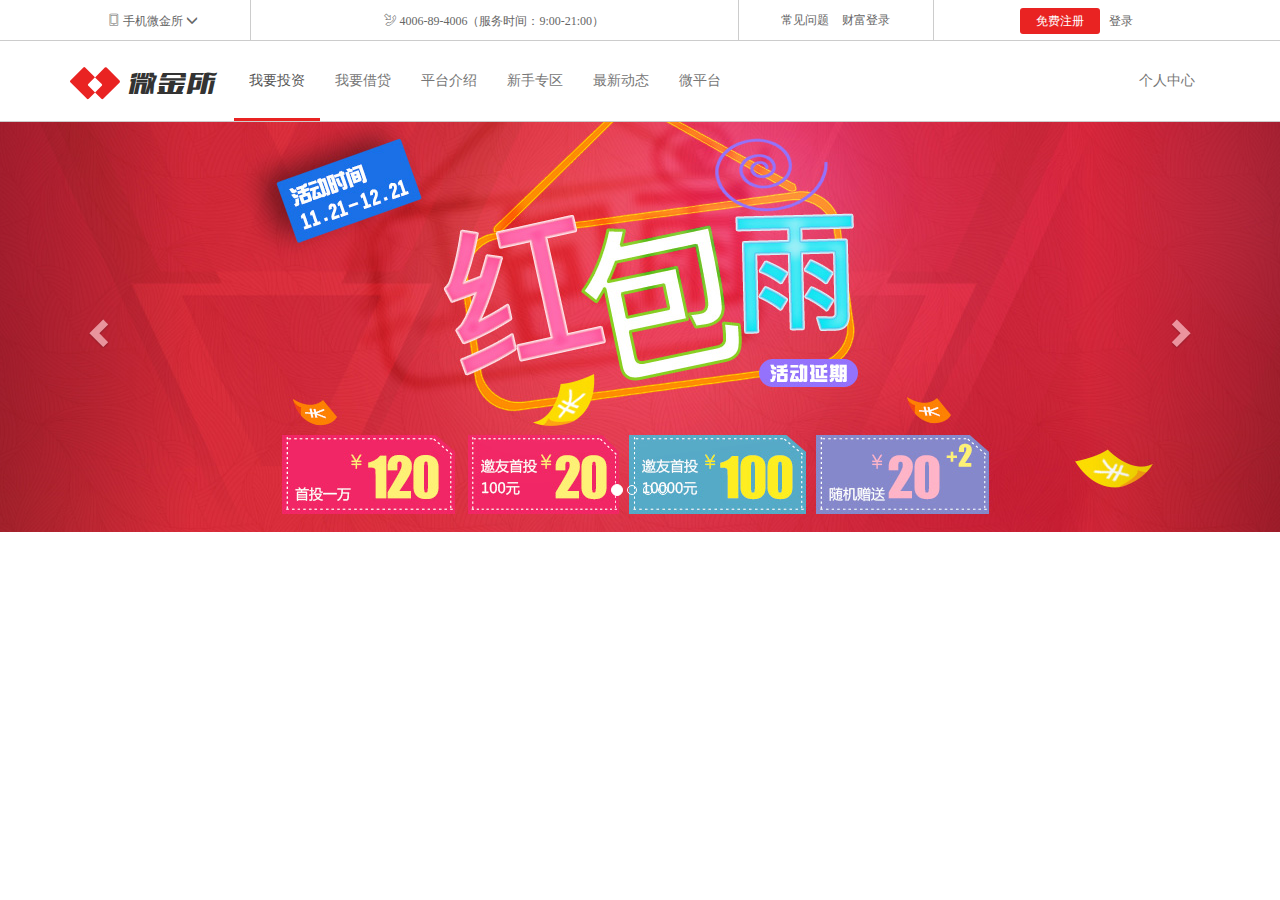
<file: split/05.index.html>
<!DOCTYPE html>
<html lang="en">
<head>
    <meta charset="utf-8">
    <meta http-equiv="X-UA-Compatible" content="IE=edge">
    <meta name="viewport" content="width=device-width, initial-scale=1,user-scalable=0">
    <title>微金所-传智播客</title>
    <link href="lib/bootstrap/css/bootstrap.css" rel="stylesheet">
    <!--[if lt IE 9]>
    <script src="lib/html5shiv/html5shiv.min.js"></script>
    <script src="lib/respond/respond.js"></script>
    <![endif]-->
    <link rel="stylesheet" href="css/05.index.css"/>
</head>
<body>
<!--顶部通栏-->
<header class="wjs_header hidden-sm hidden-xs">
    <div class="container">
        <div class="row">
            <div class="col-md-2">
                <a href="#" class="wjs_app">
                    <span class="wjs_icon wjs_icon_phone"></span>
                    <span>手机微金所</span>
                    <span class="glyphicon glyphicon-menu-down"></span>
                    <img src="images/code.jpg" alt=""/>
                </a>
            </div>
            <div class="col-md-5">
                <span class="wjs_icon wjs_icon_tel"></span>
                <span>4006-89-4006（服务时间：9:00-21:00）</span>
            </div>
            <div class="col-md-2">
                <a href="#">常见问题</a>
                <a href="#" class="m_l10">财富登录</a>
            </div>
            <div class="col-md-3">
                <a href="#" class="btn btn-register btn-xs">免费注册</a>
                <a href="#" class="btn btn-login btn-xs">登录</a>
            </div>
        </div>
    </div>
</header>
<!--导航栏-->
<nav class="navbar wjs_nav" data-spy="affix" data-offset-top="200">
    <div class="container">
        <div class="navbar-header">
            <button type="button" class="navbar-toggle collapsed" data-toggle="collapse"
                    data-target="#bs-example-navbar-collapse-1" aria-expanded="false">
                <span class="sr-only">Toggle navigation</span>
                <span class="icon-bar"></span>
                <span class="icon-bar"></span>
                <span class="icon-bar"></span>
            </button>
            <a class="navbar-brand" href="#">
                <span class="wjs_icon wjs_icon_logo"></span>
                <span class="wjs_icon wjs_icon_word"></span>
            </a>
        </div>
        <div class="collapse navbar-collapse" id="bs-example-navbar-collapse-1">
            <ul class="nav navbar-nav">
                <li class="active"><a href="#">我要投资</a></li>
                <li><a href="#">我要借贷</a></li>
                <li><a href="#">平台介绍</a></li>
                <li><a href="#">新手专区</a></li>
                <li><a href="#">最新动态</a></li>
                <li><a href="#">微平台</a></li>
            </ul>
            <ul class="nav navbar-nav navbar-right hidden-sm">
                <li><a href="#">个人中心</a></li>
            </ul>
        </div>
    </div>
</nav>
<!--轮播图-->
<div class="wjs_banner">
    <div id="carousel-example-generic" class="carousel slide" data-ride="carousel">
        <ol class="carousel-indicators">
            <li data-target="#carousel-example-generic" data-slide-to="0" class="active"></li>
            <li data-target="#carousel-example-generic" data-slide-to="1"></li>
            <li data-target="#carousel-example-generic" data-slide-to="2"></li>
            <li data-target="#carousel-example-generic" data-slide-to="3"></li>
        </ol>
        <div class="carousel-inner" role="listbox">
            <div class="item active">
                <a href="#" class="img_box hidden-xs" style="background-image:url(images/slide_01_2000x410.jpg)"></a>
                <a href="#" class="img_mobile hidden-sm hidden-md hidden-lg">
                    <img src="images/slide_01_640x340.jpg" alt="">
                </a>
            </div>
            <div class="item">
                <a href="#" class="img_box hidden-xs" style="background-image:url(images/slide_02_2000x410.jpg)"></a>
                <a href="#" class="img_mobile hidden-sm hidden-md hidden-lg">
                    <img src="images/slide_02_640x340.jpg" alt="">
                </a>
            </div>
            <div class="item">
                <a href="#" class="img_box hidden-xs" style="background-image:url(images/slide_03_2000x410.jpg)"></a>
                <a href="#" class="img_mobile hidden-sm hidden-md hidden-lg">
                    <img src="images/slide_03_640x340.jpg" alt="">
                </a>
            </div>
            <div class="item">
                <a href="#" class="img_box hidden-xs" style="background-image:url(images/slide_04_2000x410.jpg)"></a>
                <a href="#" class="img_mobile hidden-sm hidden-md hidden-lg">
                    <img src="images/slide_04_640x340.jpg" alt="">
                </a>
            </div>
        </div>
        <a class="left carousel-control" href="#carousel-example-generic" role="button" data-slide="prev">
            <span class="glyphicon glyphicon-chevron-left" aria-hidden="true"></span>
            <span class="sr-only">Previous</span>
        </a>
        <a class="right carousel-control" href="#carousel-example-generic" role="button" data-slide="next">
            <span class="glyphicon glyphicon-chevron-right" aria-hidden="true"></span>
            <span class="sr-only">Next</span>
        </a>
    </div>
</div>
<!--信息-->
<div class="wjs_info"></div>
<!--预约-->
<div class="wjs_book"></div>
<!--产品-->
<div class="wjs_product"></div>
<!--新闻-->
<div class="wjs_news"></div>
<!--合作伙伴-->
<footer class="wjs_footer"></footer>
<script src="lib/jquery/jquery.js"></script>
<script src="lib/bootstrap/js/bootstrap.min.js"></script>
</body>
</html>
</file>
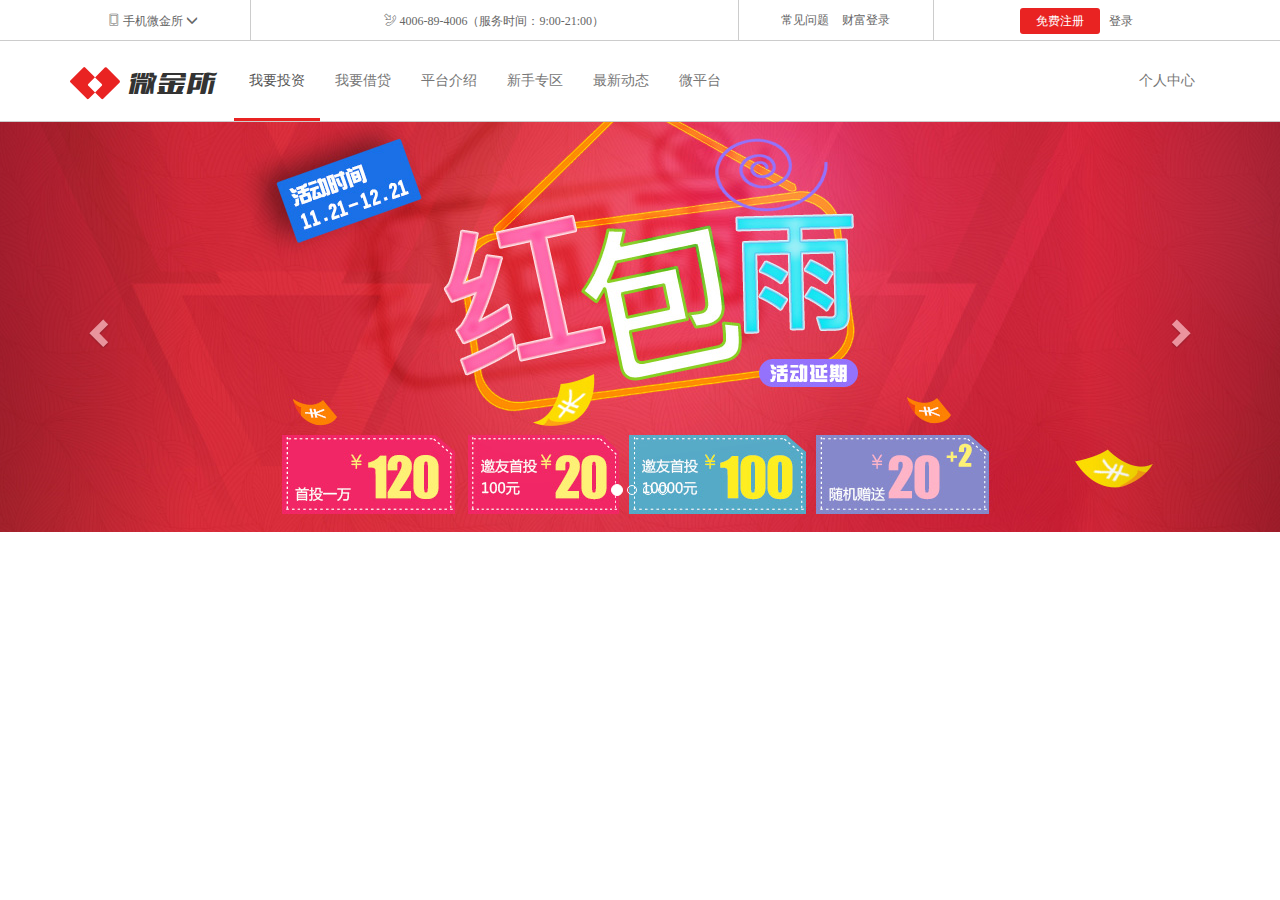
<file: split/06.index.html>
<!DOCTYPE html>
<html lang="en">
<head>
    <meta charset="utf-8">
    <meta http-equiv="X-UA-Compatible" content="IE=edge">
    <meta name="viewport" content="width=device-width, initial-scale=1,user-scalable=0">
    <title>微金所-传智播客</title>
    <link href="lib/bootstrap/css/bootstrap.css" rel="stylesheet">
    <!--[if lt IE 9]>
    <script src="lib/html5shiv/html5shiv.min.js"></script>
    <script src="lib/respond/respond.js"></script>
    <![endif]-->
    <link rel="stylesheet" href="css/06.index.css"/>
</head>
<body>
<!--顶部通栏-->
<header class="wjs_header hidden-sm hidden-xs">
    <div class="container">
        <div class="row">
            <div class="col-md-2">
                <a href="#" class="wjs_app">
                    <span class="wjs_icon wjs_icon_phone"></span>
                    <span>手机微金所</span>
                    <span class="glyphicon glyphicon-menu-down"></span>
                    <img src="images/code.jpg" alt=""/>
                </a>
            </div>
            <div class="col-md-5">
                <span class="wjs_icon wjs_icon_tel"></span>
                <span>4006-89-4006（服务时间：9:00-21:00）</span>
            </div>
            <div class="col-md-2">
                <a href="#">常见问题</a>
                <a href="#" class="m_l10">财富登录</a>
            </div>
            <div class="col-md-3">
                <a href="#" class="btn btn-register btn-xs">免费注册</a>
                <a href="#" class="btn btn-login btn-xs">登录</a>
            </div>
        </div>
    </div>
</header>
<!--导航栏-->
<nav class="navbar wjs_nav" data-spy="affix" data-offset-top="200">
    <div class="container">
        <div class="navbar-header">
            <button type="button" class="navbar-toggle collapsed" data-toggle="collapse"
                    data-target="#bs-example-navbar-collapse-1" aria-expanded="false">
                <span class="sr-only">Toggle navigation</span>
                <span class="icon-bar"></span>
                <span class="icon-bar"></span>
                <span class="icon-bar"></span>
            </button>
            <a class="navbar-brand" href="#">
                <span class="wjs_icon wjs_icon_logo"></span>
                <span class="wjs_icon wjs_icon_word"></span>
            </a>
        </div>
        <div class="collapse navbar-collapse" id="bs-example-navbar-collapse-1">
            <ul class="nav navbar-nav">
                <li class="active"><a href="#">我要投资</a></li>
                <li><a href="#">我要借贷</a></li>
                <li><a href="#">平台介绍</a></li>
                <li><a href="#">新手专区</a></li>
                <li><a href="#">最新动态</a></li>
                <li><a href="#">微平台</a></li>
            </ul>
            <ul class="nav navbar-nav navbar-right hidden-sm">
                <li><a href="#">个人中心</a></li>
            </ul>
        </div>
    </div>
</nav>
<!--轮播图-->
<div class="wjs_banner">
    <div id="carousel-example-generic" class="carousel slide" data-ride="carousel">
        <ol class="carousel-indicators">
            <li data-target="#carousel-example-generic" data-slide-to="0" class="active"></li>
            <li data-target="#carousel-example-generic" data-slide-to="1"></li>
            <li data-target="#carousel-example-generic" data-slide-to="2"></li>
            <li data-target="#carousel-example-generic" data-slide-to="3"></li>
        </ol>
        <div class="carousel-inner" role="listbox">
            <div class="item active">
                <a href="#" class="img_box hidden-xs" style="background-image:url(images/slide_01_2000x410.jpg)"></a>
                <a href="#" class="img_mobile hidden-sm hidden-md hidden-lg">
                    <img src="images/slide_01_640x340.jpg" alt="">
                </a>
            </div>
            <div class="item">
                <a href="#" class="img_box hidden-xs" style="background-image:url(images/slide_02_2000x410.jpg)"></a>
                <a href="#" class="img_mobile hidden-sm hidden-md hidden-lg">
                    <img src="images/slide_02_640x340.jpg" alt="">
                </a>
            </div>
            <div class="item">
                <a href="#" class="img_box hidden-xs" style="background-image:url(images/slide_03_2000x410.jpg)"></a>
                <a href="#" class="img_mobile hidden-sm hidden-md hidden-lg">
                    <img src="images/slide_03_640x340.jpg" alt="">
                </a>
            </div>
            <div class="item">
                <a href="#" class="img_box hidden-xs" style="background-image:url(images/slide_04_2000x410.jpg)"></a>
                <a href="#" class="img_mobile hidden-sm hidden-md hidden-lg">
                    <img src="images/slide_04_640x340.jpg" alt="">
                </a>
            </div>
        </div>
        <a class="left carousel-control" href="#carousel-example-generic" role="button" data-slide="prev">
            <span class="glyphicon glyphicon-chevron-left" aria-hidden="true"></span>
            <span class="sr-only">Previous</span>
        </a>
        <a class="right carousel-control" href="#carousel-example-generic" role="button" data-slide="next">
            <span class="glyphicon glyphicon-chevron-right" aria-hidden="true"></span>
            <span class="sr-only">Next</span>
        </a>
    </div>
</div>
<!--信息-->
<div class="wjs_info"></div>
<!--预约-->
<div class="wjs_book"></div>
<!--产品-->
<div class="wjs_product"></div>
<!--新闻-->
<div class="wjs_news"></div>
<!--合作伙伴-->
<footer class="wjs_footer"></footer>
<script src="lib/jquery/jquery.js"></script>
<script src="lib/bootstrap/js/bootstrap.min.js"></script>
<script src="lib/underscore/underscore-min.js"></script>
<script src="js/banner.js"></script>
</body>
</html>
</file>
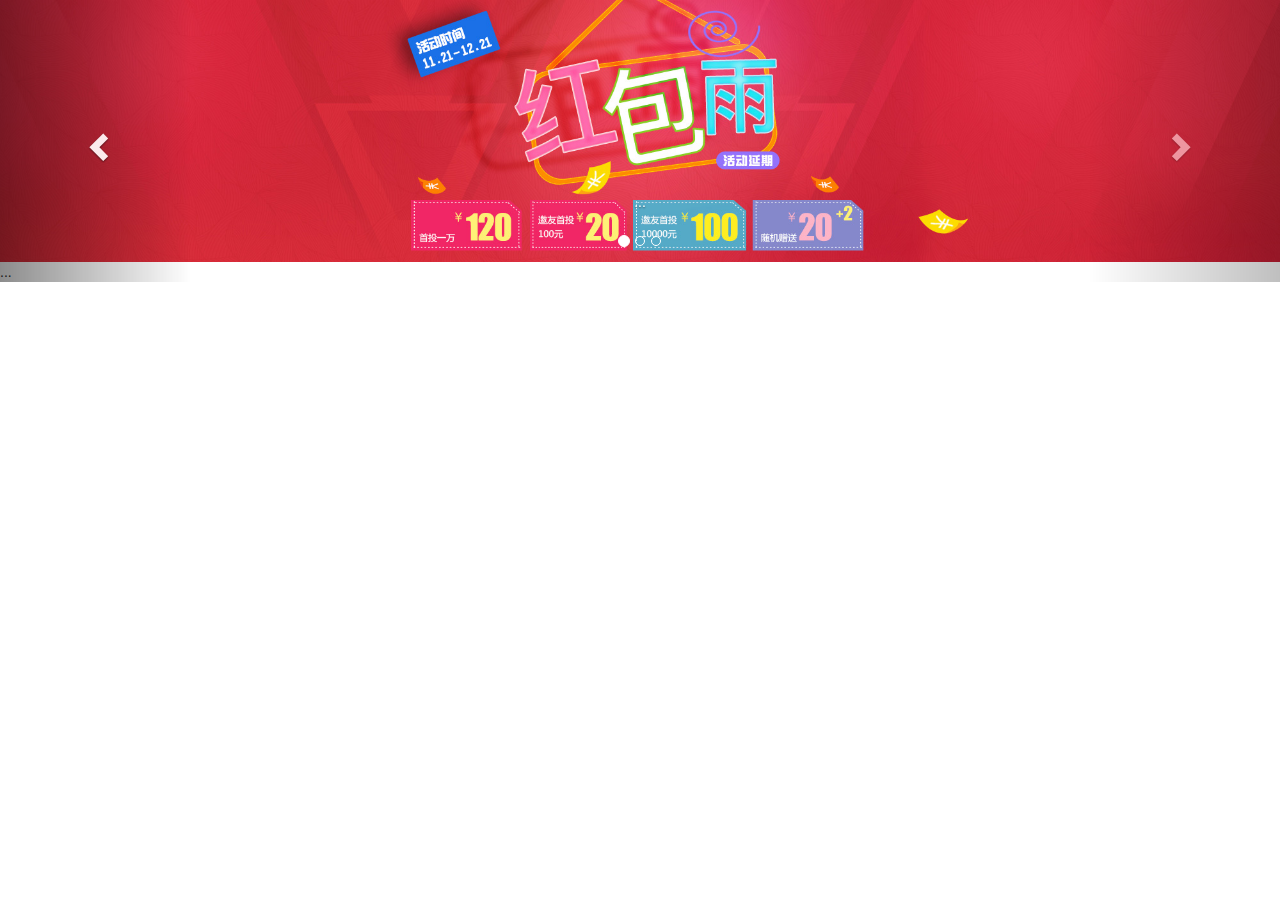
<file: split/轮播图.html>
<!DOCTYPE html>
<html lang="en">
<head>
    <meta charset="utf-8">
    <meta http-equiv="X-UA-Compatible" content="IE=edge">
    <meta name="viewport" content="width=device-width, initial-scale=1,user-scalable=0">
    <title>微金所-传智播客</title>
    <link href="lib/bootstrap/css/bootstrap.css" rel="stylesheet">
    <!--[if lt IE 9]>
    <script src="lib/html5shiv/html5shiv.min.js"></script>
    <script src="lib/respond/respond.js"></script>
    <![endif]-->
</head>
<body>
<div id="carousel-example-generic" class="carousel slide" data-ride="carousel">
    <!-- Indicators -->
    <ol class="carousel-indicators">
        <li data-target="#carousel-example-generic" data-slide-to="0" class="active"></li>
        <li data-target="#carousel-example-generic" data-slide-to="1"></li>
        <li data-target="#carousel-example-generic" data-slide-to="2"></li>
    </ol>

    <!-- Wrapper for slides -->
    <div class="carousel-inner" role="listbox">
        <div class="item active">
            <img src="./images/slide_01_2000x410.jpg" alt="...">
            <div class="carousel-caption">
                ...
            </div>
        </div>
        <div class="item">
            <img src="images/slide_02_2000x410.jpg" alt="...">
            <div class="carousel-caption">
                ...
            </div>
        </div>
        ...
    </div>

    <!-- Controls -->
    <a class="left carousel-control" href="#carousel-example-generic" role="button" data-slide="prev">
        <span class="glyphicon glyphicon-chevron-left" aria-hidden="true"></span>
        <span class="sr-only">Previous</span>
    </a>
    <a class="right carousel-control" href="#carousel-example-generic" role="button" data-slide="next">
        <span class="glyphicon glyphicon-chevron-right" aria-hidden="true"></span>
        <span class="sr-only">Next</span>
    </a>
</div>



<script src="lib/jquery/jquery.js"></script>
<script src="lib/bootstrap/js/bootstrap.min.js"></script>
</body>
</html>
</file>
<file: split/css/05.index.css>
/*=======公用的css=========*/
body {
    font-family: "Microsoft YaHei", "sans-serif";
    color: #333;
    font-size: 14px;
}

a {
    color: #333;
}

a:hover {
    color: #333;
    text-decoration: none;
}

/*自定义字体  申明自定义字体的名字 引入字体文件 指定字体文件的格式*/
@font-face {
    font-family: "wjs";
    src: url(../fonts/MiFie-Web-Font.eot) format("embedded-opentype"),
    url(../fonts/MiFie-Web-Font.svg) format("svg"),
    url(../fonts/MiFie-Web-Font.ttf) format("truetype"),
    url(../fonts/MiFie-Web-Font.woff) format("woff");
}

.wjs_icon {
    font-family: wjs;
}

/*通过伪类来定义一个字体图标*/
/*字体图标设计出来的时候一般都会有文档参考*/
.wjs_icon_phone::before {
    content: "\e908";
}

.wjs_icon_tel::before {
    content: "\e909";
}

.wjs_icon_logo::before {
    content: "\e920";
}

.wjs_icon_word::before {
    content: "\e93e";
}

.wjs_icon_E903::before {
    content: "\e903";
}

.wjs_icon_E906::before {
    content: "\e906";
}

.wjs_icon_E905::before {
    content: "\e905";
}

.wjs_icon_E907::before {
    content: "\e907";
}

.wjs_icon_E901::before {
    content: "\e901";
}

.wjs_icon_E900::before {
    content: "\e900";
}

.wjs_icon_E904::before {
    content: "\e904";
}

.wjs_icon_E902::before {
    content: "\e902";
}

.wjs_icon_E906::before {
    content: "\e906";
}

.wjs_icon_new01::before {
    content: "\e90e";
}

.wjs_icon_new02::before {
    content: "\e90f";
}

.wjs_icon_new03::before {
    content: "\e910";
}

.wjs_icon_new04::before {
    content: "\e911";
}

.wjs_icon_partner01::before {
    content: "\e946";
}

.wjs_icon_partner02::before {
    content: "\e92f";
}

.wjs_icon_partner03::before {
    content: "\e92e";
}

.wjs_icon_partner04::before {
    content: "\e92a";
}

.wjs_icon_partner05::before {
    content: "\e929";
}

.wjs_icon_partner06::before {
    content: "\e931";
}

.wjs_icon_partner07::before {
    content: "\e92c";
}

.wjs_icon_partner08::before {
    content: "\e92b";
}

.wjs_icon_partner09::before {
    content: "\e92d";
}

.m_r10 {
    margin-right: 10px;
}

.m_t10 {
    margin-top: 10px;
}

.m_l10 {
    margin-left: 10px;
}

.m_b10 {
    margin-bottom: 10px;
}

/*=======页面的css=========*/
/*顶部通栏*/
.wjs_header {
    border-bottom: 1px solid #ccc;
    color: #666;
    font-size: 12px;
    position: relative;
    z-index: 1001;
}

.wjs_header .wjs_app {
    color: #666;
    position: relative;
    display: block;
}

.wjs_header a {
    color: #666;
}

.wjs_header .wjs_app img {
    display: none;
}

.wjs_header .wjs_app:hover img {
    display: block;
    position: absolute;
    top: 40px;
    left: 50%;
    margin-left: -60px;
    border: 1px solid #ccc;
    border-top: none;
}

.wjs_header > .container > .row > div {
    height: 40px;
    line-height: 40px;
    text-align: center;
}

.wjs_header > .container > .row > div + div {
    border-left: 1px solid #ccc;
}

/*.wjs_header > .container > .row > div{
    height: 40px;
    border-left: 1px solid #ccc;
}
.wjs_header > .container > .row > div:first-child{
    border-left:  none;
}*/

.wjs_header .btn-register {
    background: #E92322;
    color: #fff;
    padding: 3px 15px;
}

/*导航条*/
.wjs_nav {
    background-color: #fff;
    border: none;
    border-bottom: 1px solid #ccc;
    margin-bottom: 0;
    z-index: 1001;
    border-radius: 0;
    width: 100%;
    top: 0;
}

@media screen and (max-width: 768px) {
    .wjs_nav .navbar-collapse {
        width: 100%;
        position: absolute;
        background: #fff;
    }
}

.wjs_nav .wjs_icon_logo {
    font-size: 50px;
    color: #E92322;
    line-height: 50px;
    vertical-align: middle;
}

.wjs_nav .wjs_icon_word {
    font-size: 36px;
    color: #333;
    line-height: 50px;
    vertical-align: middle;
}

.wjs_nav .navbar-brand {
    color: #777;
    height: 80px;
    line-height: 50px;
}

.wjs_nav .navbar-brand:hover,
.wjs_nav .navbar-brand:focus {
    color: #5e5e5e;
    background-color: transparent;
}

.wjs_nav .navbar-text {
    color: #777;
}

.wjs_nav .navbar-nav > li > a {
    color: #777;
    height: 80px;
    line-height: 50px;
}

.wjs_nav .navbar-nav > li > a:hover,
.wjs_nav .navbar-nav > li > a:focus {
    color: #333;
    background-color: transparent;
    border-bottom: 3px solid #E92322;
}

.wjs_nav .navbar-nav > .active > a,
.wjs_nav .navbar-nav > .active > a:hover,
.wjs_nav .navbar-nav > .active > a:focus {
    color: #555;
    background-color: #fff;
    border-bottom: 3px solid #E92322;
}

.wjs_nav .navbar-nav > .disabled > a,
.wjs_nav .navbar-nav > .disabled > a:hover,
.wjs_nav .navbar-nav > .disabled > a:focus {
    color: #ccc;
    background-color: transparent;
}

.wjs_nav .navbar-toggle {
    border-color: #ddd;
    margin-top: 23px;
    margin-bottom: 23px;
}

.wjs_nav .navbar-toggle:hover,
.wjs_nav .navbar-toggle:focus {
    background-color: #ddd;
}

.wjs_nav .navbar-toggle .icon-bar {
    background-color: #888;
}

.wjs_nav .navbar-collapse,
.wjs_nav .navbar-form {
    border-color: #e7e7e7;
}

.wjs_nav .navbar-nav > .open > a,
.wjs_nav .navbar-nav > .open > a:hover,
.wjs_nav .navbar-nav > .open > a:focus {
    color: #555;
    background-color: #e7e7e7;
}

@media (max-width: 767px) {
    .wjs_nav .navbar-nav .open .dropdown-menu > li > a {
        color: #777;
    }

    .wjs_nav .navbar-nav .open .dropdown-menu > li > a:hover,
    .wjs_nav .navbar-nav .open .dropdown-menu > li > a:focus {
        color: #333;
        background-color: transparent;
    }

    .wjs_nav .navbar-nav .open .dropdown-menu > .active > a,
    .wjs_nav .navbar-nav .open .dropdown-menu > .active > a:hover,
    .wjs_nav .navbar-nav .open .dropdown-menu > .active > a:focus {
        color: #555;
        background-color: #e7e7e7;
    }

    .wjs_nav .navbar-nav .open .dropdown-menu > .disabled > a,
    .wjs_nav .navbar-nav .open .dropdown-menu > .disabled > a:hover,
    .wjs_nav .navbar-nav .open .dropdown-menu > .disabled > a:focus {
        color: #ccc;
        background-color: transparent;
    }
}

.wjs_nav .navbar-link {
    color: #777;
}

.wjs_nav .navbar-link:hover {
    color: #333;
}

.wjs_nav .btn-link {
    color: #777;
}

.wjs_nav .btn-link:hover,
.wjs_nav .btn-link:focus {
    color: #333;
}

.wjs_nav .btn-link[disabled]:hover,
fieldset[disabled] .wjs_nav .btn-link:hover,
.wjs_nav .btn-link[disabled]:focus,
fieldset[disabled] .wjs_nav .btn-link:focus {
    color: #ccc;
}

/* 轮播图 */
.wjs_banner{

}
.wjs_banner .img_box{
    display: block;
    height: 410px;
    background-repeat: no-repeat;
    background-position: center;
    background-size: cover;
}
.wjs_banner .img_mobile{
    width: 100%;
    display: block;
}
.wjs_banner .img_mobile img{
    width: 100%;
    display: block;
}
</file>
<file: split/css/06.index.css>
/*=======公用的css=========*/
body {
    font-family: "Microsoft YaHei", "sans-serif";
    color: #333;
    font-size: 14px;
}

a {
    color: #333;
}

a:hover {
    color: #333;
    text-decoration: none;
}

/*自定义字体  申明自定义字体的名字 引入字体文件 指定字体文件的格式*/
@font-face {
    font-family: "wjs";
    src: url(../fonts/MiFie-Web-Font.eot) format("embedded-opentype"),
    url(../fonts/MiFie-Web-Font.svg) format("svg"),
    url(../fonts/MiFie-Web-Font.ttf) format("truetype"),
    url(../fonts/MiFie-Web-Font.woff) format("woff");
}

.wjs_icon {
    font-family: wjs;
}

/*通过伪类来定义一个字体图标*/
/*字体图标设计出来的时候一般都会有文档参考*/
.wjs_icon_phone::before {
    content: "\e908";
}

.wjs_icon_tel::before {
    content: "\e909";
}

.wjs_icon_logo::before {
    content: "\e920";
}

.wjs_icon_word::before {
    content: "\e93e";
}

.wjs_icon_E903::before {
    content: "\e903";
}

.wjs_icon_E906::before {
    content: "\e906";
}

.wjs_icon_E905::before {
    content: "\e905";
}

.wjs_icon_E907::before {
    content: "\e907";
}

.wjs_icon_E901::before {
    content: "\e901";
}

.wjs_icon_E900::before {
    content: "\e900";
}

.wjs_icon_E904::before {
    content: "\e904";
}

.wjs_icon_E902::before {
    content: "\e902";
}

.wjs_icon_E906::before {
    content: "\e906";
}

.wjs_icon_new01::before {
    content: "\e90e";
}

.wjs_icon_new02::before {
    content: "\e90f";
}

.wjs_icon_new03::before {
    content: "\e910";
}

.wjs_icon_new04::before {
    content: "\e911";
}

.wjs_icon_partner01::before {
    content: "\e946";
}

.wjs_icon_partner02::before {
    content: "\e92f";
}

.wjs_icon_partner03::before {
    content: "\e92e";
}

.wjs_icon_partner04::before {
    content: "\e92a";
}

.wjs_icon_partner05::before {
    content: "\e929";
}

.wjs_icon_partner06::before {
    content: "\e931";
}

.wjs_icon_partner07::before {
    content: "\e92c";
}

.wjs_icon_partner08::before {
    content: "\e92b";
}

.wjs_icon_partner09::before {
    content: "\e92d";
}

.m_r10 {
    margin-right: 10px;
}

.m_t10 {
    margin-top: 10px;
}

.m_l10 {
    margin-left: 10px;
}

.m_b10 {
    margin-bottom: 10px;
}

/*=======页面的css=========*/
/*顶部通栏*/
.wjs_header {
    border-bottom: 1px solid #ccc;
    color: #666;
    font-size: 12px;
    position: relative;
    z-index: 1001;
}

.wjs_header .wjs_app {
    color: #666;
    position: relative;
    display: block;
}

.wjs_header a {
    color: #666;
}

.wjs_header .wjs_app img {
    display: none;
}

.wjs_header .wjs_app:hover img {
    display: block;
    position: absolute;
    top: 40px;
    left: 50%;
    margin-left: -60px;
    border: 1px solid #ccc;
    border-top: none;
}

.wjs_header > .container > .row > div {
    height: 40px;
    line-height: 40px;
    text-align: center;
}

.wjs_header > .container > .row > div + div {
    border-left: 1px solid #ccc;
}

/*.wjs_header > .container > .row > div{
    height: 40px;
    border-left: 1px solid #ccc;
}
.wjs_header > .container > .row > div:first-child{
    border-left:  none;
}*/

.wjs_header .btn-register {
    background: #E92322;
    color: #fff;
    padding: 3px 15px;
}

/*导航条*/
.wjs_nav {
    background-color: #fff;
    border: none;
    border-bottom: 1px solid #ccc;
    margin-bottom: 0;
    z-index: 1001;
    border-radius: 0;
    width: 100%;
    top: 0;
}

@media screen and (max-width: 768px) {
    .wjs_nav .navbar-collapse {
        width: 100%;
        position: absolute;
        background: #fff;
    }
}

.wjs_nav .wjs_icon_logo {
    font-size: 50px;
    color: #E92322;
    line-height: 50px;
    vertical-align: middle;
}

.wjs_nav .wjs_icon_word {
    font-size: 36px;
    color: #333;
    line-height: 50px;
    vertical-align: middle;
}

.wjs_nav .navbar-brand {
    color: #777;
    height: 80px;
    line-height: 50px;
}

.wjs_nav .navbar-brand:hover,
.wjs_nav .navbar-brand:focus {
    color: #5e5e5e;
    background-color: transparent;
}

.wjs_nav .navbar-text {
    color: #777;
}

.wjs_nav .navbar-nav > li > a {
    color: #777;
    height: 80px;
    line-height: 50px;
}

.wjs_nav .navbar-nav > li > a:hover,
.wjs_nav .navbar-nav > li > a:focus {
    color: #333;
    background-color: transparent;
    border-bottom: 3px solid #E92322;
}

.wjs_nav .navbar-nav > .active > a,
.wjs_nav .navbar-nav > .active > a:hover,
.wjs_nav .navbar-nav > .active > a:focus {
    color: #555;
    background-color: #fff;
    border-bottom: 3px solid #E92322;
}

.wjs_nav .navbar-nav > .disabled > a,
.wjs_nav .navbar-nav > .disabled > a:hover,
.wjs_nav .navbar-nav > .disabled > a:focus {
    color: #ccc;
    background-color: transparent;
}

.wjs_nav .navbar-toggle {
    border-color: #ddd;
    margin-top: 23px;
    margin-bottom: 23px;
}

.wjs_nav .navbar-toggle:hover,
.wjs_nav .navbar-toggle:focus {
    background-color: #ddd;
}

.wjs_nav .navbar-toggle .icon-bar {
    background-color: #888;
}

.wjs_nav .navbar-collapse,
.wjs_nav .navbar-form {
    border-color: #e7e7e7;
}

.wjs_nav .navbar-nav > .open > a,
.wjs_nav .navbar-nav > .open > a:hover,
.wjs_nav .navbar-nav > .open > a:focus {
    color: #555;
    background-color: #e7e7e7;
}

@media (max-width: 767px) {
    .wjs_nav .navbar-nav .open .dropdown-menu > li > a {
        color: #777;
    }

    .wjs_nav .navbar-nav .open .dropdown-menu > li > a:hover,
    .wjs_nav .navbar-nav .open .dropdown-menu > li > a:focus {
        color: #333;
        background-color: transparent;
    }

    .wjs_nav .navbar-nav .open .dropdown-menu > .active > a,
    .wjs_nav .navbar-nav .open .dropdown-menu > .active > a:hover,
    .wjs_nav .navbar-nav .open .dropdown-menu > .active > a:focus {
        color: #555;
        background-color: #e7e7e7;
    }

    .wjs_nav .navbar-nav .open .dropdown-menu > .disabled > a,
    .wjs_nav .navbar-nav .open .dropdown-menu > .disabled > a:hover,
    .wjs_nav .navbar-nav .open .dropdown-menu > .disabled > a:focus {
        color: #ccc;
        background-color: transparent;
    }
}

.wjs_nav .navbar-link {
    color: #777;
}

.wjs_nav .navbar-link:hover {
    color: #333;
}

.wjs_nav .btn-link {
    color: #777;
}

.wjs_nav .btn-link:hover,
.wjs_nav .btn-link:focus {
    color: #333;
}

.wjs_nav .btn-link[disabled]:hover,
fieldset[disabled] .wjs_nav .btn-link:hover,
.wjs_nav .btn-link[disabled]:focus,
fieldset[disabled] .wjs_nav .btn-link:focus {
    color: #ccc;
}

/* 轮播图 */
.wjs_banner{

}
.wjs_banner .img_box{
    display: block;
    height: 410px;
    background-repeat: no-repeat;
    background-position: center;
    background-size: cover;
}
.wjs_banner .img_mobile{
    width: 100%;
    display: block;
}
.wjs_banner .img_mobile img{
    width: 100%;
    display: block;
}
</file>
